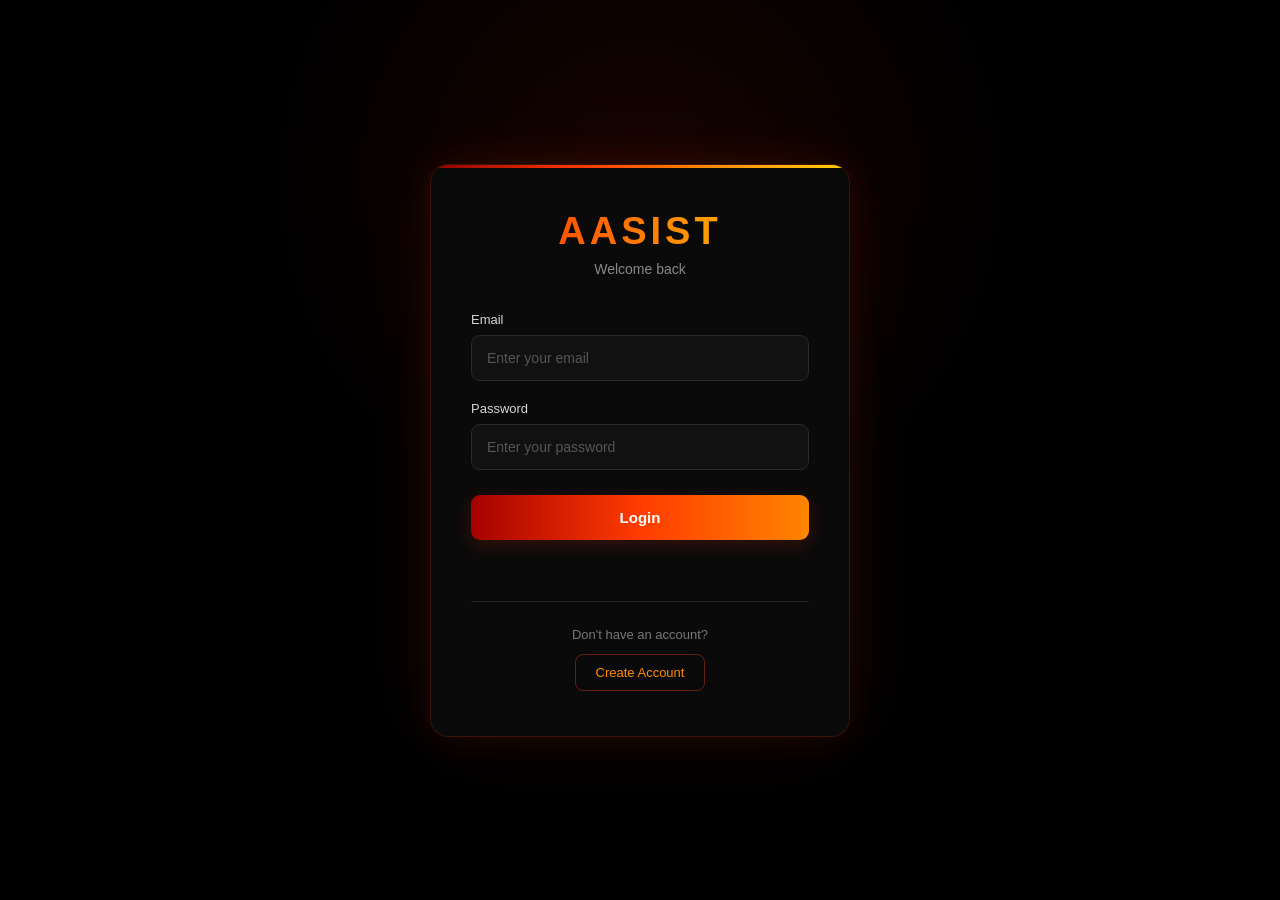
<file: frontend/index.html>
<!DOCTYPE html>
<html lang="en">
<head>
    <meta charset="UTF-8">

    <meta name="viewport" content="width=device-width, initial-scale=1.0">

    <title>AASIST | Login</title>

    <link rel="stylesheet" href="style.css">
</head>

<body>

    <div class="auth-container">

        <div class="auth-card">

            <h1>AASIST</h1>

            <p class="subtitle">Welcome back</p>

            <!-- LOGIN -->

            <form id="loginForm">

                <div class="input-group">
                    <label>Email</label>

                    <input
                        type="email"
                        id="loginEmail"
                        placeholder="Enter your email"
                        required
                    >
                </div>

                <div class="input-group">
                    <label>Password</label>

                    <input
                        type="password"
                        id="loginPassword"
                        placeholder="Enter your password"
                        required
                    >
                </div>

                <button type="submit">
                    Login
                </button>

                <p id="loginMessage"></p>

            </form>


            <!-- SIGNUP -->

            <div class="signup-section">

                <p>Don't have an account?</p>

                <button
                    type="button"
                    id="showSignup"
                    class="secondary-btn"
                >
                    Create Account
                </button>

            </div>


            <!-- SIGNUP FORM -->

            <form id="signupForm" class="hidden">

                <h2>Create Account</h2>

                <div class="input-group">
                    <label>Name</label>

                    <input
                        type="text"
                        id="signupName"
                        placeholder="Enter your name"
                        required
                    >
                </div>

                <div class="input-group">
                    <label>Email</label>

                    <input
                        type="email"
                        id="signupEmail"
                        placeholder="Enter your email"
                        required
                    >
                </div>

                <div class="input-group">
                    <label>Password</label>

                    <input
                        type="password"
                        id="signupPassword"
                        placeholder="Minimum 6 characters"
                        required
                    >
                </div>

                <button type="submit">
                    Sign Up
                </button>

                <p id="signupMessage"></p>

                <button
                    type="button"
                    id="showLogin"
                    class="secondary-btn"
                >
                    Back to Login
                </button>

            </form>

        </div>

    </div>

    <script src="script.js" defer></script>

</body>
</html>
</file>
<file: frontend/style.css>
/* ================================
   AASIST AUTHENTICATION UI
   Black + Deep Red + Orange + Yellow
================================ */

* {
    margin: 0;
    padding: 0;
    box-sizing: border-box;
}

body {
    min-height: 100vh;

    background:
        radial-gradient(
            circle at 50% 20%,
            rgba(120, 20, 0, 0.18),
            transparent 40%
        ),
        #000000;

    color: #ffffff;

    font-family: Arial, Helvetica, sans-serif;

    display: flex;
    justify-content: center;
    align-items: center;

    overflow: hidden;
}


/* ================================
   MAIN CONTAINER
================================ */

.auth-container {
    width: 100%;
    min-height: 100vh;

    display: flex;
    justify-content: center;
    align-items: center;

    padding: 20px;
}


/* ================================
   AUTH CARD
================================ */

.auth-card {
    width: 420px;

    padding: 45px 40px;

    background: #0a0a0a;

    border: 1px solid #3d1208;

    border-radius: 18px;

    box-shadow:
        0 0 40px rgba(255, 60, 0, 0.12),
        0 0 100px rgba(255, 140, 0, 0.05);

    position: relative;

    overflow: hidden;
}


/* Top glowing line */

.auth-card::before {
    content: "";

    position: absolute;

    top: 0;
    left: 0;

    width: 100%;
    height: 3px;

    background: linear-gradient(
        90deg,
        #8b0000,
        #ff3300,
        #ff8c00,
        #ffd000
    );
}


/* ================================
   LOGO / TITLE
================================ */

.auth-card h1 {
    text-align: center;

    font-size: 38px;

    font-weight: 800;

    letter-spacing: 4px;

    background: linear-gradient(
        90deg,
        #ff2a00,
        #ff7a00,
        #ffd000
    );
     background-clip: text;
-webkit-background-clip: text;
-webkit-text-fill-color: transparent;


    margin-bottom: 8px;
}


.subtitle {
    text-align: center;

    color: #888;

    font-size: 14px;

    margin-bottom: 35px;
}


/* ================================
   INPUT GROUP
================================ */

.input-group {
    margin-bottom: 20px;
}


.input-group label {
    display: block;

    color: #d6d6d6;

    font-size: 13px;

    margin-bottom: 8px;
}


.input-group input {
    width: 100%;

    padding: 14px 15px;

    background: #111111;

    border: 1px solid #292929;

    border-radius: 9px;

    color: #ffffff;

    font-size: 14px;

    outline: none;

    transition: 0.25s ease;
}


.input-group input::placeholder {
    color: #555;
}


.input-group input:focus {
    border-color: #ff4d00;

    box-shadow:
        0 0 0 2px rgba(255, 77, 0, 0.12),
        0 0 15px rgba(255, 60, 0, 0.1);
}


/* ================================
   MAIN BUTTON
================================ */

.auth-card form button[type="submit"] {
    width: 100%;

    padding: 14px;

    margin-top: 5px;

    border: none;

    border-radius: 9px;

    background: linear-gradient(
        90deg,
        #a50000,
        #ff3c00,
        #ff8500
    );

    color: white;

    font-size: 15px;

    font-weight: 700;

    cursor: pointer;

    transition: 0.25s ease;

    box-shadow:
        0 5px 20px rgba(255, 60, 0, 0.18);
}


.auth-card form button[type="submit"]:hover {
    transform: translateY(-2px);

    box-shadow:
        0 8px 30px rgba(255, 80, 0, 0.3);

    background: linear-gradient(
        90deg,
        #c00000,
        #ff4500,
        #ffb000
    );
}


/* ================================
   SIGNUP SECTION
================================ */

.signup-section {
    text-align: center;

    margin-top: 28px;

    padding-top: 25px;

    border-top: 1px solid #222;
}


.signup-section p {
    color: #777;

    font-size: 13px;

    margin-bottom: 12px;
}


/* ================================
   SECONDARY BUTTON
================================ */

.secondary-btn {
    background: transparent;

    border: 1px solid #63200f;

    color: #ff8a00;

    padding: 10px 20px;

    border-radius: 8px;

    cursor: pointer;

    font-size: 13px;

    transition: 0.25s ease;
}


.secondary-btn:hover {
    background: rgba(255, 70, 0, 0.08);

    border-color: #ff4d00;

    color: #ffd000;

    box-shadow:
        0 0 15px rgba(255, 70, 0, 0.1);
}


/* ================================
   SIGNUP FORM
================================ */

#signupForm h2 {
    text-align: center;

    font-size: 23px;

    margin-bottom: 25px;

    color: #ffffff;
}


#signupForm {
    margin-top: 20px;
}


/* ================================
   MESSAGES
================================ */

#loginMessage,
#signupMessage {
    text-align: center;

    font-size: 13px;

    margin-top: 15px;

    min-height: 18px;
}


/* ================================
   HIDDEN
================================ */

.hidden {
    display: none;
}


/* ================================
   RESPONSIVE
================================ */

@media (max-width: 480px) {

    .auth-card {
        width: 100%;

        padding: 35px 25px;

        border-radius: 14px;
    }

    .auth-card h1 {
        font-size: 32px;
    }
}
</file>
